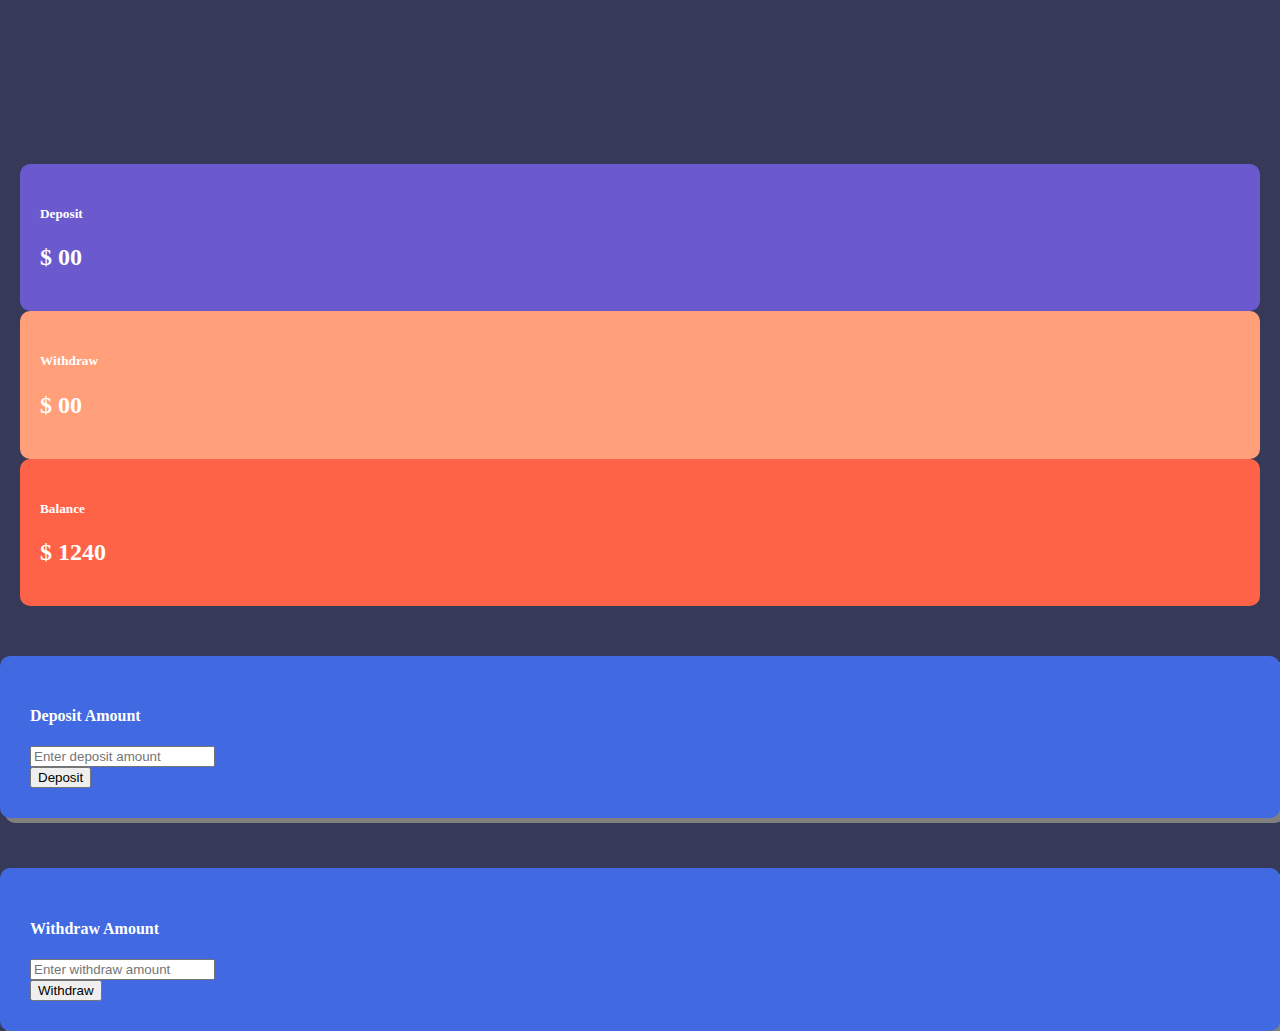
<file: 3transfer.html>
<!DOCTYPE html>
<html lang="en">
  <head>
    <meta charset="UTF-8" />
    <meta name="viewport" content="width=device-width, initial-scale=1.0" />
    <title>Withdraw & Deposit</title>
    <style>
      body {
        margin: 0;
        padding-top: 100px;
        background-color: #363958;
      }

      .submit-area {
        padding: 30px;
        margin-top: 50px;
        border-radius: 10px;
        box-shadow: 5px 5px gray;
        color: white;
        background-color: royalblue;
      }

      #account-area {
        margin-top: 5%;
      }

      .deposit {
        background-color: slateblue;
      }

      .withdraw {
        background-color: lightsalmon;
      }

      .balance {
        background-color: tomato;
      }

      .status {
        margin: 0 20px;
        color: white;
        padding: 20px;
        border-radius: 10px;
      }
    </style>
  </head>
  <body>
    <div id="account-area">
      <div class="container">
        <div class="row">
          <div class="col-lg-4 mb-3">
            <div class="deposit status">
              <h5>Deposit</h5>
              <h2>$ <span id="current-deposit">00</span></h2>
            </div>
          </div>

          <div class="col-lg-4 mb-3">
            <div class="withdraw status">
              <h5>Withdraw</h5>
              <h2>$ <span id="current-withdraw">00</span></h2>
            </div>
          </div>

          <div class="col-lg-4 mb-3">
            <div class="balance status">
              <h5>Balance</h5>
              <h2>$ <span id="current-balance">1240</span></h2>
            </div>
          </div>
        </div>
      </div>

      <div class="container">
        <div class="row">
          <div class="col-lg-6">
            <div class="submit-area">
              <h4>Deposit Amount</h4>
              <input
                id="deposit-amount"
                type="text"
                class="form-control"
                placeholder="Enter deposit amount"
              /><br />
              <button id="deposit-btn" class="btn btn-success">Deposit</button>
            </div>
          </div>

          <div class="col-lg-6">
            <div class="submit-area">
              <h4>Withdraw Amount</h4>
              <input
                id="withdraw-amount"
                type="text"
                class="form-control"
                placeholder="Enter withdraw amount"
              /><br />
              <button id="withdraw-btn" class="btn btn-success">
                Withdraw
              </button>
            </div>
          </div>
        </div>
      </div>
    </div>
    <script>
      //deposit button event handler
      const deposit_btn = document.getElementById("deposit-btn");
      deposit_btn.addEventListener("click", function () {
        const depositStringToInt = getInputNumb("deposit-amount");

        updateSpanTest("current-deposit", depositStringToInt);
        updateSpanTest("current-balance", depositStringToInt);

        //setting up the input field blank when clicked
        document.getElementById("deposit-amount").value = "";
      });

      //withdraw button event handler
      const withdraw_btn = document.getElementById("withdraw-btn");
      withdraw_btn.addEventListener("click", function () {
        const withdrawNumb = getInputNumb("withdraw-amount");

        updateSpanTest("current-withdraw", withdrawNumb);
        updateSpanTest("current-balance", -1 * withdrawNumb);
        //setting up the input field blank when clicked
        document.getElementById("withdraw-amount").value = "";
      });

      //function to parse string input to int
      function getInputNumb(idName) {
        const amount = document.getElementById(idName).value;
        const amountNumber = parseFloat(amount);
        return amountNumber;
      }

      function updateSpanTest(idName, addedNumber) {
        //x1.1 updating balance the same way
        const current = document.getElementById(idName).innerText;
        const currentStringToInt = parseFloat(current);

        const total = currentStringToInt + addedNumber;

        //x1.2 setting this value in balance
        document.getElementById(idName).innerText = total;
      }
    </script>
  </body>
</html>
</file>
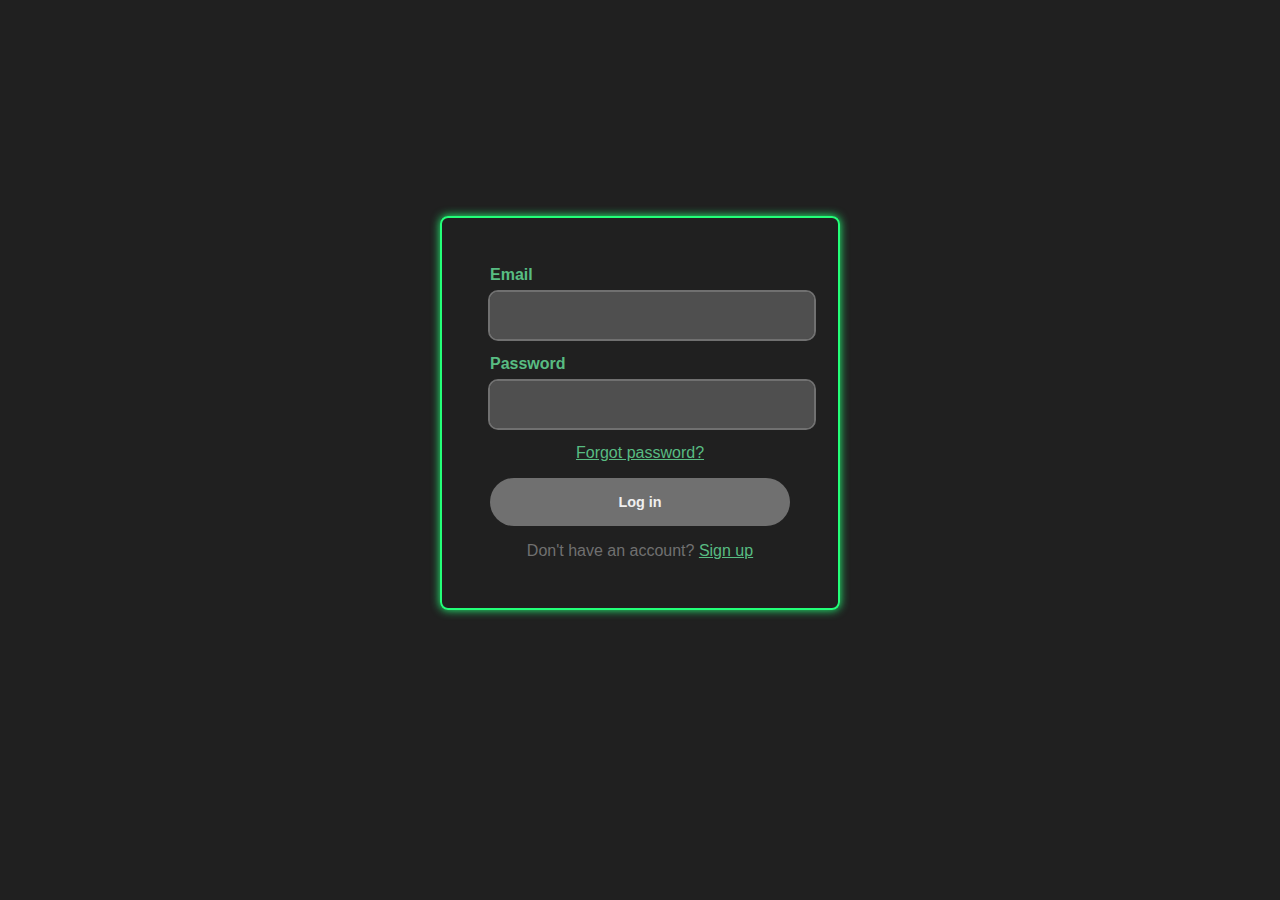
<file: login.html>
<!DOCTYPE html>
<html lang="en">
  <head>
    <meta charset="UTF-8" />
    <meta name="viewport" content="width=device-width, initial-scale=1.0" />
    <title>Login</title>
    <style>
      body {
        font-family: "Roboto", sans-serif;
        display: flex;
        justify-content: center;
        align-items: center;
        height: 90vh;
        background-color: rgb(32, 32, 32);
      }
      .form {
        --bg-light: #efefef;
        --bg-dark: #707070;
        --clr: #58bc82;
        --clr-alpha: #9c9c9c60;
        display: flex;
        flex-direction: column;
        align-items: center;
        gap: 1rem;
        width: 100%;
        max-width: 300px;
        border: 2px solid rgb(35, 255, 120);
        padding: 3rem;
        border-radius: 0.5rem;
        box-shadow: 0 0 10px rgb(35, 255, 120);
      }

      .form .input-span {
        width: 100%;
        display: flex;
        flex-direction: column;
        gap: 0.5rem;
      }

      .form input[type="email"],
      .form input[type="password"] {
        border-radius: 0.5rem;
        padding: 1rem 0.75rem;
        width: 100%;
        border: none;
        display: flex;
        align-items: center;
        gap: 0.5rem;
        background-color: var(--clr-alpha);
        outline: 2px solid var(--bg-dark);
      }

      .form input[type="email"]:focus,
      .form input[type="password"]:focus {
        outline: 2px solid var(--clr);
      }

      .label {
        align-self: flex-start;
        color: var(--clr);
        font-weight: 600;
      }

      .form .submit {
        padding: 1rem 0.75rem;
        width: 100%;
        display: flex;
        align-items: center;
        gap: 0.5rem;
        border-radius: 3rem;
        background-color: var(--bg-dark);
        color: var(--bg-light);
        border: none;
        cursor: pointer;
        transition: all 300ms;
        font-weight: 600;
        font-size: 0.9rem;
      }

      .form .submit:hover {
        background-color: var(--clr);
        color: var(--bg-dark);
      }

      .span {
        text-decoration: none;
        color: var(--bg-dark);
      }

      .span a {
        color: var(--clr);
      }
    </style>
  </head>
  <body>
    <form class="form">
      <span class="input-span">
        <label for="email" class="label">Email</label>
        <input type="email" name="email" id="email"
      /></span>
      <span class="input-span">
        <label for="password" class="label">Password</label>
        <input type="password" name="password" id="password"
      /></span>
      <span class="span"><a href="#">Forgot password?</a></span>
      <input class="submit" type="submit" value="Log in" />
      <span class="span"
        >Don't have an account? <a href="signup.html">Sign up</a></span
      >
      <span class="span" id="validation" style="display: none">
        <p style="color: red">Invalid Username or Password</p>
      </span>
    </form>
    <script>
      const usersInfo = JSON.parse(localStorage.getItem("usersInfo")) || [];
      const form = document.querySelector(".form");
      form.addEventListener("submit", (e) => {
        e.preventDefault();
        const email = document.getElementById("email").value;
        const password = document.getElementById("password").value;

        const user = usersInfo.find(
          (user) => user.email === email && user.password === password
        );
        console.log(user.id);

        if (user) {
          window.location.href = "index.html?id=" + user.id;
        } else {
          document.getElementById("validation").style.display = "block";
          setTimeout(function () {
            document.getElementById("validation").style.display = "none";
          }, 2000);
        }
      });
    </script>
  </body>
</html>
</file>
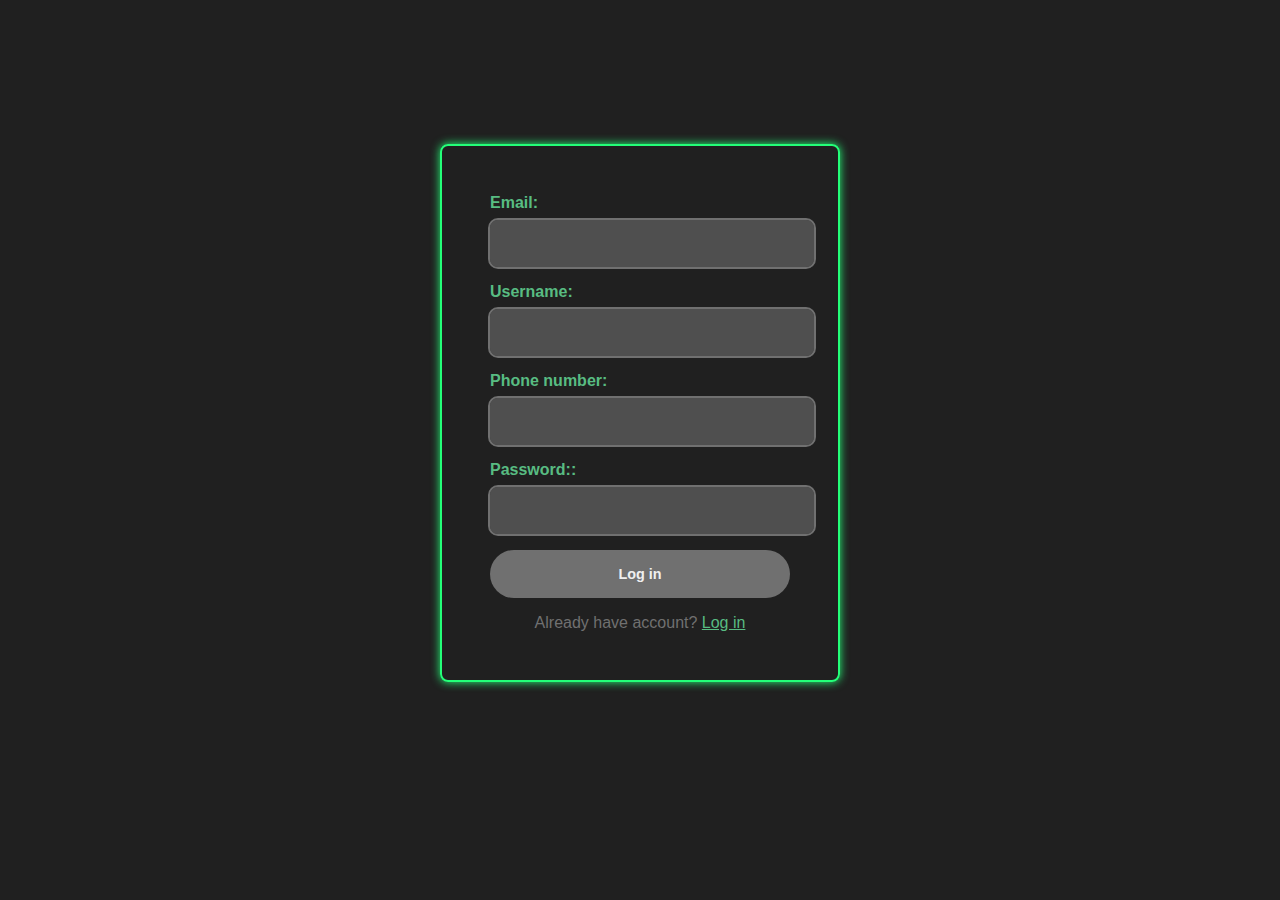
<file: signup.html>
<!DOCTYPE html>
<html lang="en">
  <head>
    <meta charset="UTF-8" />
    <meta name="viewport" content="width=device-width, initial-scale=1.0" />
    <title>Login</title>
    <style>
      body {
        font-family: "Roboto", sans-serif;
        display: flex;
        justify-content: center;
        align-items: center;
        height: 90vh;
        background-color: rgb(32, 32, 32);
      }
      .form {
        --bg-light: #efefef;
        --bg-dark: #707070;
        --clr: #58bc82;
        --clr-alpha: #9c9c9c60;
        display: flex;
        flex-direction: column;
        align-items: center;
        gap: 1rem;
        width: 100%;
        max-width: 300px;
        border: 2px solid rgb(35, 255, 120);
        padding: 3rem;
        border-radius: 0.5rem;
        box-shadow: 0 0 10px rgb(35, 255, 120);
      }

      .form .input-span {
        width: 100%;
        display: flex;
        flex-direction: column;
        gap: 0.5rem;
      }

      .form input[type="email"],
      .form input[type="password"],
      .form input[type="text"] {
        border-radius: 0.5rem;
        padding: 1rem 0.75rem;
        width: 100%;
        border: none;
        display: flex;
        align-items: center;
        gap: 0.5rem;
        background-color: var(--clr-alpha);
        outline: 2px solid var(--bg-dark);
      }

      .form input[type="email"]:focus,
      .form input[type="password"]:focus,
      .form input[type="text"]:focus {
        outline: 2px solid var(--clr);
      }

      .label {
        align-self: flex-start;
        color: var(--clr);
        font-weight: 600;
      }

      .form .submit {
        padding: 1rem 0.75rem;
        width: 100%;
        display: flex;
        align-items: center;
        gap: 0.5rem;
        border-radius: 3rem;
        background-color: var(--bg-dark);
        color: var(--bg-light);
        border: none;
        cursor: pointer;
        transition: all 300ms;
        font-weight: 600;
        font-size: 0.9rem;
      }

      .form .submit:hover {
        background-color: var(--clr);
        color: var(--bg-dark);
      }

      .span {
        text-decoration: none;
        color: var(--bg-dark);
      }

      .span a {
        color: var(--clr);
      }
    </style>
  </head>
  <body>
    <form class="form">
      <span class="input-span">
        <label for="email" class="label">Email:</label>
        <input type="email" name="email" id="email"
      /></span>
      <span class="input-span">
        <label for="username" class="label">Username:</label>
        <input type="text" name="username" id="username"
      /></span>
      <span class="input-span">
        <label for="phonenumber" class="label">Phone number:</label>
        <input type="text" name="phonenumber" id="phonenumber"
      /></span>

      <span class="input-span">
        <label for="password" class="label">Password::</label>
        <input type="password" name="password" id="password"
      /></span>
      <!-- <span class="span"><a href="#">Forgot password?</a></span> -->
      <input class="submit" type="submit" value="Log in" />
      <span class="span"
        >Already have account? <a href="login.html">Log in</a></span
      >
    </form>
    <script>
      const usersInfo = JSON.parse(localStorage.getItem("usersInfo")) || [];
      const form = document.querySelector(".form");
      form.addEventListener("submit", (e) => {
        e.preventDefault();
        const email = document.querySelector("#email").value;
        const username = document.querySelector("#username").value;
        const phonenumber = document.querySelector("#phonenumber").value;
        const password = document.querySelector("#password").value;

        const user = {
          id: Date.now(),
          cash: 2000,
          email,
          username,
          phonenumber,
          password,
        };
        usersInfo.push(user);
        localStorage.setItem("usersInfo", JSON.stringify(usersInfo));
        form.reset();
        location.href = "login.html";
      });
    </script>
  </body>
</html>
</file>
